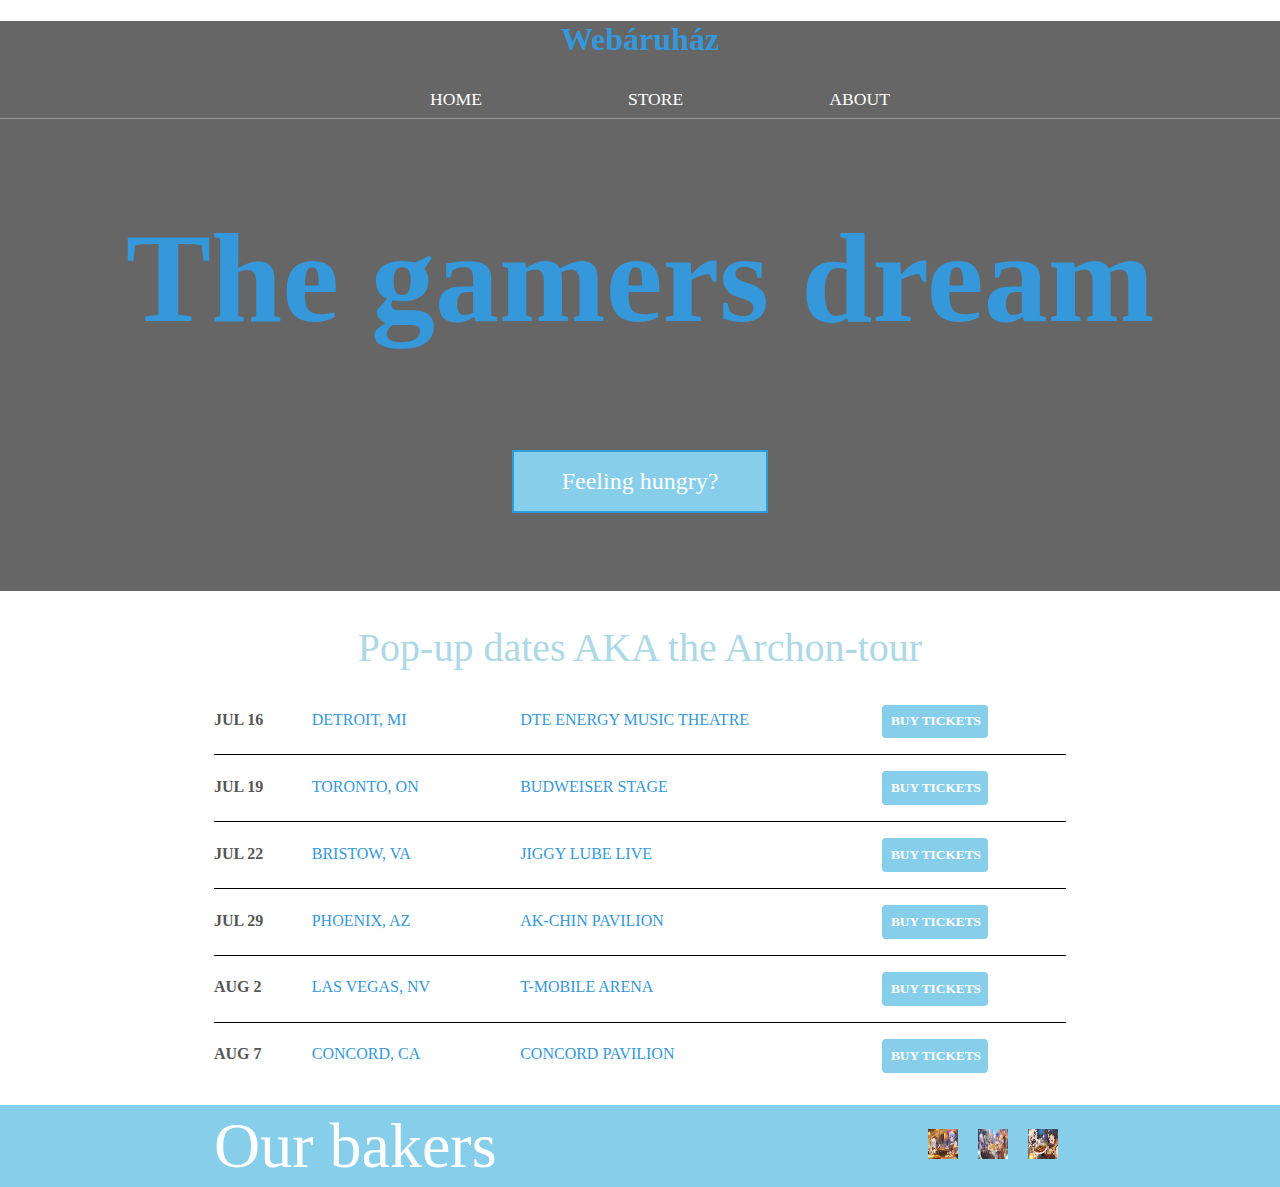
<file: index.html>
<!DOCTYPE html>
<html>
    <head>
        <title>The gamers dream</title>
        <meta name="description" content="This is the description">
        <link rel="stylesheet" href="index.css" />
    </head>
    <body>
        <header class="main-header">
            <h1>Webáruház</h1>
            <nav class="nav main-nav">
                <ul>
                    <li><a href="index.html">HOME</a></li>
                    <li><a href="store.html">STORE</a></li>
                    <li><a href="about.html">ABOUT</a></li>
                </ul>
            </nav>
            <h1 class="supporters-name supporters-name-large">The gamers dream</h1>
            <div class="container">
                <button type="button" class="btn btn-header">Feeling hungry?</button>
                <a href="about.html"> </a>
            </div>
        </header>
        <section class="content-section container">
            <h2 class="section-header">Pop-up dates AKA the Archon-tour</h2>
            <div>
                <div class="tour-row">
                    <span class="tour-item tour-date">JUL 16</span>
                    <span class="tour-item tour-city">DETROIT, MI</span>
                    <span class="tour-item tour-arena">DTE ENERGY MUSIC THEATRE</span>
                    <button type="button" class="tour-item tour-btn btn btn-primary">BUY TICKETS</button>
                </div>
                <div class="tour-row">
                    <span class="tour-item tour-date">JUL 19</span>
                    <span class="tour-item tour-city">TORONTO, ON</span>
                    <span class="tour-item tour-arena">BUDWEISER STAGE</span>
                    <button type="button" class="tour-item tour-btn btn btn-primary">BUY TICKETS</button>
                </div>
                <div class="tour-row">
                    <span class="tour-item tour-date">JUL 22</span>
                    <span class="tour-item tour-city">BRISTOW, VA</span>
                    <span class="tour-item tour-arena">JIGGY LUBE LIVE</span>
                    <button type="button" class="tour-item tour-btn btn btn-primary">BUY TICKETS</button>
                </div>
                <div class="tour-row">
                    <span class="tour-item tour-date">JUL 29</span>
                    <span class="tour-item tour-city">PHOENIX, AZ</span>
                    <span class="tour-item tour-arena">AK-CHIN PAVILION</span>
                    <button type="button" class="tour-item tour-btn btn btn-primary">BUY TICKETS</button>
                </div>
                <div class="tour-row">
                    <span class="tour-item tour-date">AUG 2</span>
                    <span class="tour-item tour-city">LAS VEGAS, NV</span>
                    <span class="tour-item tour-arena">T-MOBILE ARENA</span>
                    <button type="button" class="tour-item tour-btn btn btn-primary">BUY TICKETS</button>
                </div>
                <div class="tour-row">
                    <span class="tour-item tour-date">AUG 7</span>
                    <span class="tour-item tour-city">CONCORD, CA</span>
                    <span class="tour-item tour-arena">CONCORD PAVILION</span>
                    <button type="button" class="tour-item tour-btn btn btn-primary">BUY TICKETS</button>
                </div>
            </div>
        </section>
        <script src="popup.js"></script>
        <footer class="main-footer">
            <div class="container main-footer-container">
                <h3 class="our-bakers">Our bakers</h3>
                <ul class="nav footer-nav">
                    <li>
                        <img src="cakesandcookies/one.jpg">
                    </a>
                </li>
                <li>
                        <img src="cakesandcookies/three.jpg">
                    </a>
                </li>
                <li>
                        <img src="cakesandcookies/two.jpg">
                    </a>
                </li>
                </ul>
            </div>
        </footer>
    </body>
</html>
</file>
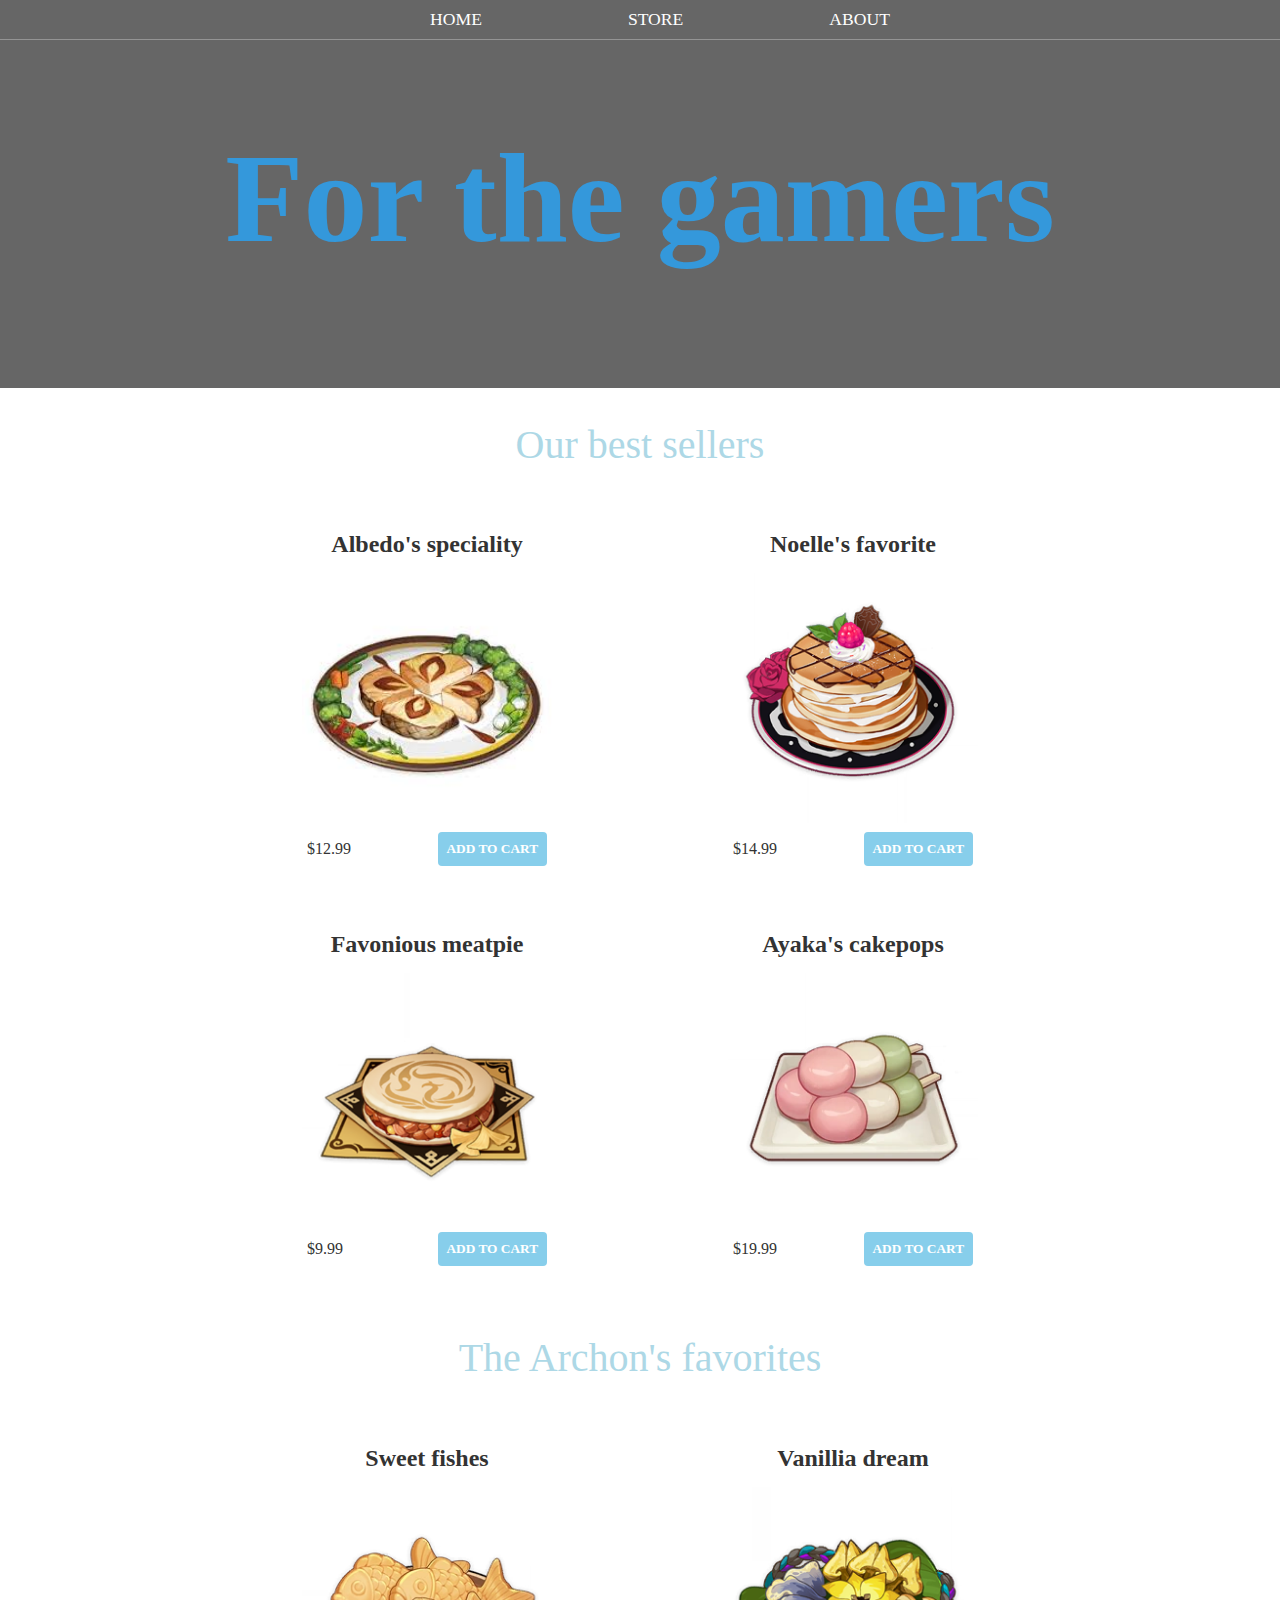
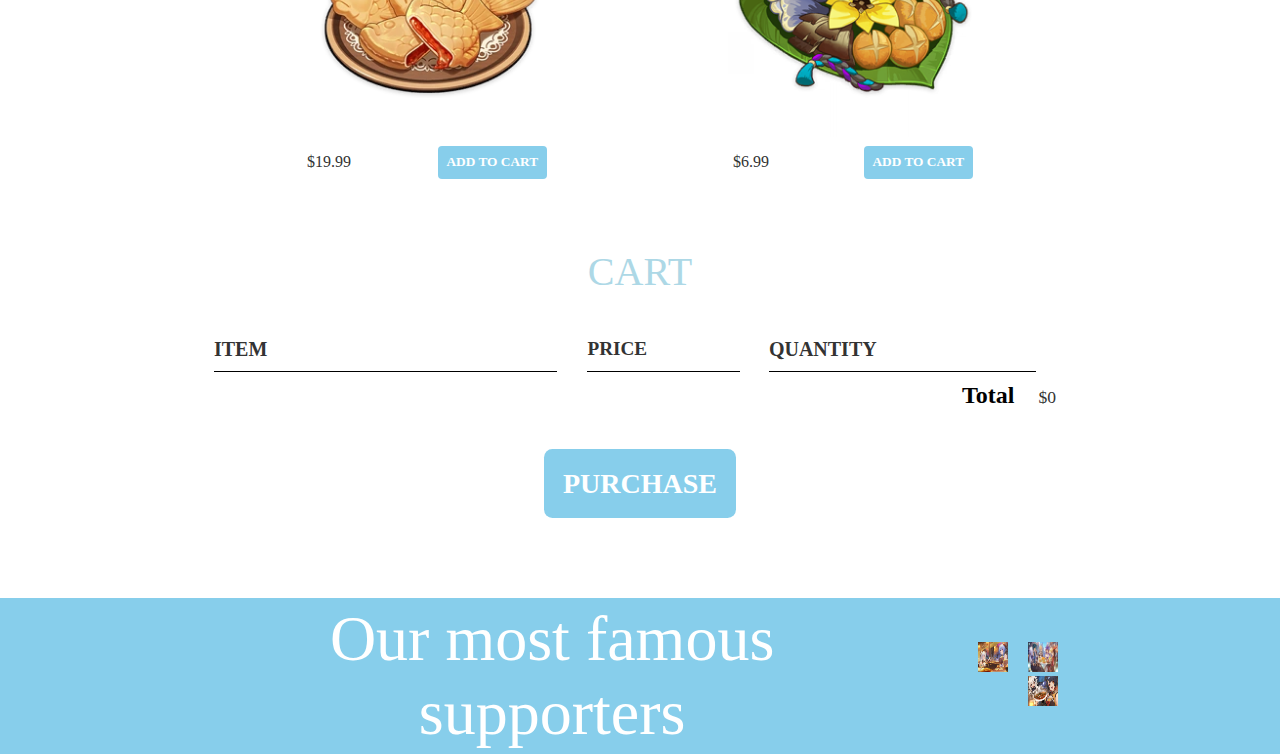
<file: store.html>
<!DOCTYPE html>
<html>
    <head>
        <title>The gamers dream | Store</title>
        <meta name="description" content="This is the description">
        <link rel="stylesheet" href="index.css" />
        <script src="index.js" async></script>
    </head>
    <body>
        <header class="main-header">
            <nav class="main-nav nav">
                <ul>
                    <li><a href="index.html">HOME</a></li>
                    <li><a href="store.html">STORE</a></li>
                    <li><a href="about.html">ABOUT</a></li>
                </ul>
            </nav>
            <h1 class="supporters-name supporters-name-large">For the gamers</h1>
        </header>
        <section class="container content-section">
            <h2 class="section-header">Our best sellers</h2>
            <div class="shop-items">
                <div class="shop-item">
                    <span class="shop-item-title">Albedo's speciality</span>
                    <img class="shop-item-image" src="cakesandcookies/instead.jpeg">
                    <div class="shop-item-details">
                        <span class="shop-item-price">$12.99</span>
                        <button class="btn btn-primary shop-item-button" type="button">ADD TO CART</button>
                    </div>
                </div>
                <div class="shop-item">
                    <span class="shop-item-title">Noelle's favorite</span>
                    <img class="shop-item-image" src="cakesandcookies/2.png">
                    <div class="shop-item-details">
                        <span class="shop-item-price">$14.99</span>
                        <button class="btn btn-primary shop-item-button"type="button">ADD TO CART</button>
                    </div>
                </div>
                <div class="shop-item">
                    <span class="shop-item-title">Favonious meatpie</span>
                    <img class="shop-item-image" src="cakesandcookies/3.png">
                    <div class="shop-item-details">
                        <span class="shop-item-price">$9.99</span>
                        <button class="btn btn-primary shop-item-button" type="button">ADD TO CART</button>
                    </div>
                </div>
                <div class="shop-item">
                    <span class="shop-item-title">Ayaka's cakepops</span>
                    <img class="shop-item-image" src="cakesandcookies/5.webp">
                    <div class="shop-item-details">
                        <span class="shop-item-price">$19.99</span>
                        <button class="btn btn-primary shop-item-button" type="button">ADD TO CART</button>
                    </div>
                </div>
            </div>
        </section>
        <section class="container content-section">
            <h2 class="section-header">The Archon's favorites</h2>
            <div class="shop-items">
                <div class="shop-item">
                    <span class="shop-item-title">Sweet fishes</span>
                    <img class="shop-item-image" src="cakesandcookies/Item_Taiyaki.webp">
                    <div class="shop-item-details">
                        <span class="shop-item-price">$19.99</span>
                        <button class="btn btn-primary shop-item-button" type="button">ADD TO CART</button>
                    </div>
                </div>
                <div class="shop-item">
                    <span class="shop-item-title">Vanillia dream</span>
                    <img class="shop-item-image" src="cakesandcookies/10.png">
                    <div class="shop-item-details">
                        <span class="shop-item-price">$6.99</span>
                        <button class="btn btn-primary shop-item-button" type="button">ADD TO CART</button>
                    </div>
                </div>
            </div>
        </section>
        <section class="container content-section">
            <h2 class="section-header">CART</h2>
            <div class="cart-row">
                <span class="cart-item cart-header cart-column">ITEM</span>
                <span class="cart-price cart-header cart-column">PRICE</span>
                <span class="cart-quantity cart-header cart-column">QUANTITY</span>
            </div>
            <div class="cart-items">
            </div>
            <div class="cart-total">
                <strong class="cart-total-title">Total</strong>
                <span class="cart-total-price">$0</span>
            </div>
            <button class="btn btn-primary btn-purchase" type="button">PURCHASE</button>
        </section>
        <footer class="main-footer">
            <div class="container main-footer-container">
                <h3 class="our-bakers">Our most famous supporters</h3>
                <ul class="nav footer-nav">
                    <li>
                            <img src="cakesandcookies/one.jpg">
                        </a>
                    </li>
                    <li>
                            <img src="cakesandcookies/three.jpg">
                        </a>
                    </li>
                    <li>
                            <img src="cakesandcookies/two.jpg">
                        </a>
                    </li>
                </ul>
            </div>
        </footer>
    </body>
</html>
</file>
<file: index.css>
* {
    box-sizing: border-box;
    font-family: Raleway;
    color: #3498db; /* change to blue */
}

html, body {
    margin: 0;
    padding: 0;
    min-height: 100%;
}

.nav ul {
    margin: 0;
}

.nav li {
    display: inline;
}

.nav a {
    display: inline-block;
    padding: .5em;
    color: #ffffff; /* change to white */
    text-decoration: none;
}

.main-nav {
    text-align: center;
    font-size: 1.1em;
    font-weight: lighter;
    border-bottom: 1px solid rgba(255, 255, 255, .3);
}

.main-nav li {
    padding: 0 5%;
}

.nav a:hover {
    background-color: #87CEEB; /* change to pastel blue */
}

.main-header {
    background-color: rgba(0, 0, 0, .6);
    background-size: cover;
    padding-bottom: 30px;
    text-align: center;
}

.our-bakers {
    text-align: center;
    margin: 0;
    font-size: 4em;
    font-family: "Booter - Zero Zero";
    font-weight: normal;
    color: #ffffff; /* change to white */
}

.supporters-name {
    font-size: 8em;
}

.content-section {
    margin: 1em;
}

.container {
    max-width: 900px;
    margin: 0 auto;
    padding: 0 1.5em;
}

.section-header {
    font-family: "Metal Mania";
    font-weight: normal;
    color: #ADD8E6; /* change to lighter blue */
    text-align: center;
    font-size: 2.5em;
}

.about-support-image {
    float: left;
    height: 200px;
    width: 200px;
    margin: 15px;
    border-radius: 50%;
}

.main-footer {
    background-color: #87CEEB; /* change to pastel blue */
    color: white;
    padding: .25em 0;
}

.main-footer-container {
    display: flex;
    align-items: center;
}

.main-footer-container ul {
    flex-grow: 1;
    text-align: end;
}

.footer-nav li {
    padding: 0 .5em;
}

.footer-nav img {
    width: 30px;
    height: 30px;
}

.btn {
    text-align: center;
    vertical-align: middle;
    padding: .67em .67em;
    cursor: pointer;
}

.btn-header {
    margin: .5em 15% 2em 15%;
    color: white;
    border: 2px solid #2D9CDB;
    background-color: #87CEEB; /* change to pastel blue */
    border-radius: 0;
    font-size: 1.5em;
    font-weight: lighter;
    padding-left: 2em;
    padding-right: 2em;
}

.btn-header:hover {
    background-color: rgba(255, 255, 255, .3);
}

.btn-play {
    display: block;
    margin: 0 auto;
    color: #2D9CDB; 
    font-size: 4em;
    border-radius: 50%;
    width: 100px;
    height: 100px;
    padding: 0;
    text-align: center;
}

.btn-primary {
    color: white;
    background-color: #87CEEB; /* change to pastel blue */
    border: none;
    border-radius: .3em;
    font-weight: bold;
}

.btn-primary:hover {
    background-color: #2D9CDB; 
}

.tour-row {
    border-bottom: 1px solid black;
    padding-bottom: 1em;
    margin-bottom: 1em;
}

.tour-row:last-child {
    border: none;
}

.tour-item {
    display: inline-block;
    padding-right: .5em;
}

.tour-date {
    color: #555;
    width: 11%;
    font-weight: bold;
}

.tour-city {
    width: 24%;
}

.tour-arena {
    width: 42%;
}

.tour-btn {
    max-width: 19%;
}

.shop-item {
    margin: 30px;
}

.shop-item-title {
    display: block;
    width: 100%;
    text-align: center;
    font-weight: bold;
    font-size: 1.5em;
    color: #333;
    margin-bottom: 15px;
}

.shop-item-image {
    height: 250px;
}

.shop-item-details {
    display: flex;
    align-items: center;
    padding: 5px;
}

.shop-item-price {
    flex-grow: 1;
    color: #333;
}

.shop-items {
    display: flex;
    flex-wrap: wrap;
    justify-content: space-around;
}

.cart-header {
    font-weight: bold;
    font-size: 1.25em;
    color: #333;
}

.cart-column {
    display: flex;
    align-items: center;
    border-bottom: 1px solid black;
    margin-right: 1.5em;
    padding-bottom: 10px;
    margin-top: 10px;
}

.cart-row {
    display: flex;
}

.cart-item {
    width: 45%;
}

.cart-price {
    width: 20%;
    font-size: 1.2em;
    color: #333;
}

.cart-quantity {
    width: 35%;
}

.cart-item-title {
    color: #333;
    margin-left: .5em;
    font-size: 1.2em;
}

.cart-item-image {
    width: 75px;
    height: auto;
    border-radius: 10px;
}

.btn-danger {
    color: white;
    background-color: #EB5757; 
    border: none;
    border-radius: .3em;
    font-weight: bold;
}

.btn-danger:hover {
    background-color: #CC4C4C; 
}

.cart-quantity-input {
    height: 34px;
    width: 50px;
    border-radius: 5px;
    border: 1px solid #56CCF2; 
    background-color: #eee;
    color: #333;
    padding: 0;
    text-align: center;
    font-size: 1.2em;
    margin-right: 25px;
}

.cart-row:last-child {
    border-bottom: 1px solid black;
}

.cart-row:last-child .cart-column {
    border: none;
}

.cart-total {
    text-align: end;
    margin-top: 10px;
    margin-right: 10px;
}

.cart-total-title {
    font-weight: bold;
    font-size: 1.5em;
    color: black;
    margin-right: 20px;
}

.cart-total-price {
    color: #333;
    font-size: 1.1em;
}

.btn-purchase {
    display: block;
    margin: 40px auto 80px auto;
    font-size: 1.75em;
}
</file>
